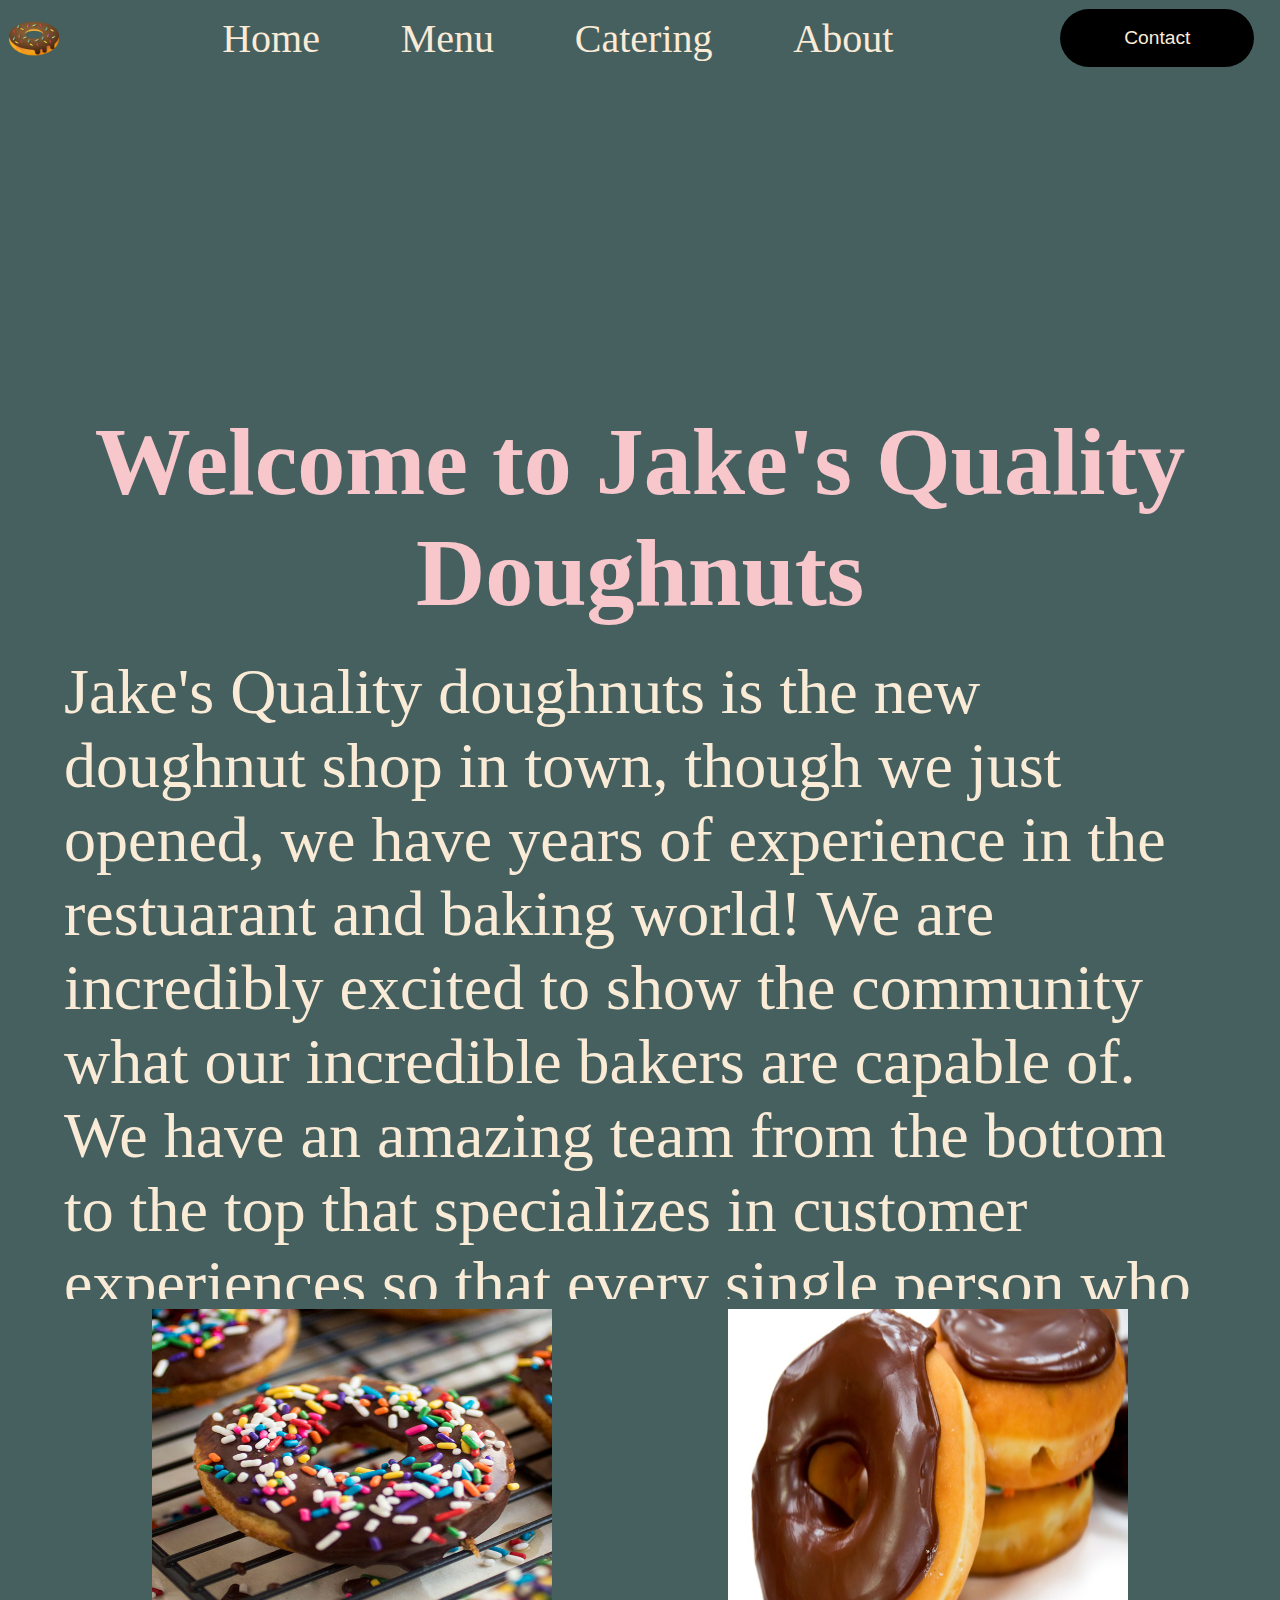
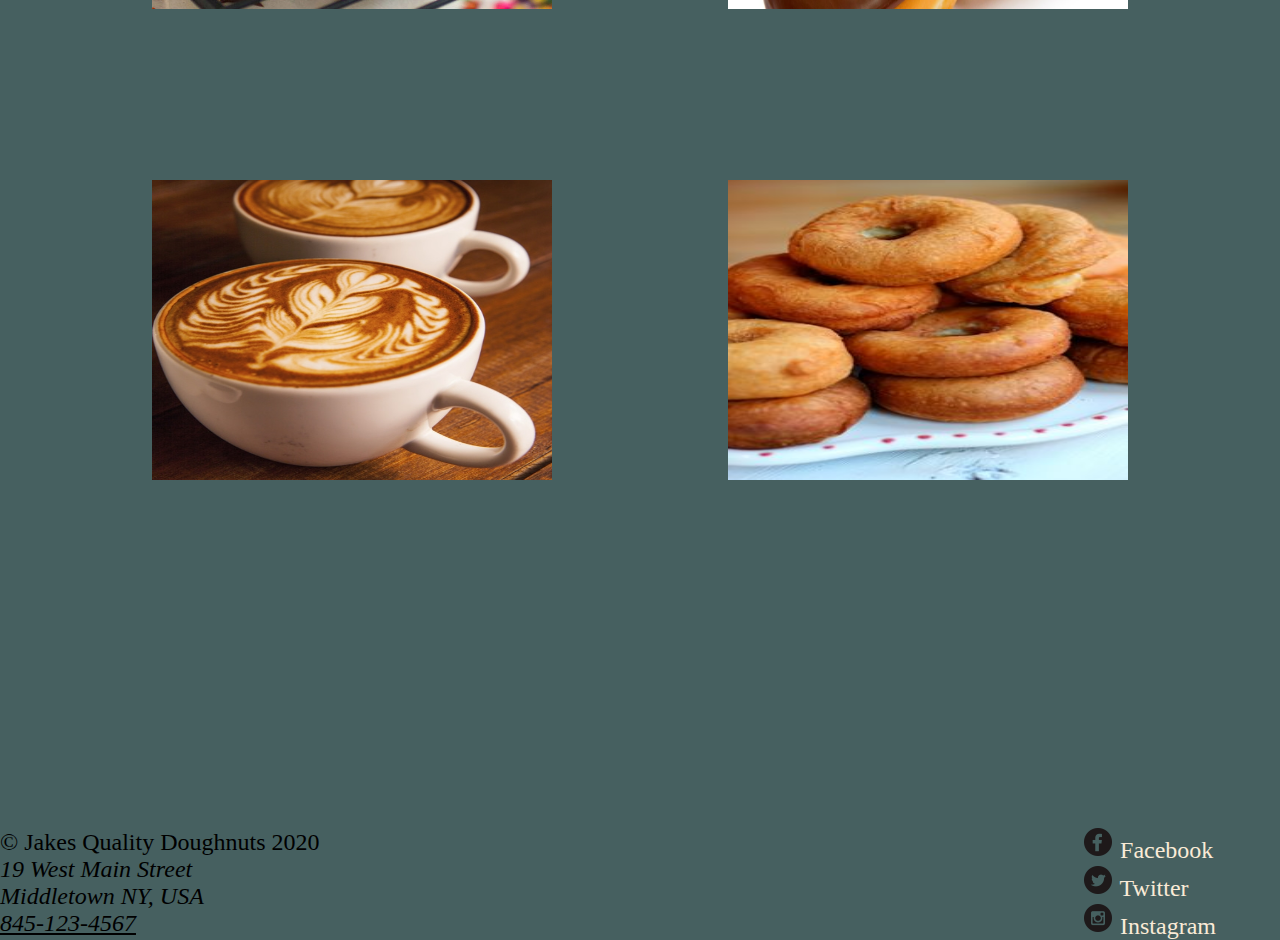
<file: index.html>
<!DOCTYPE html>
<html lang="en">
<head>
    <meta charset="UTF-8">
    <meta name="viewport" content="width=device-width, initial-scale=1.0">
    <title>Jake's Quality Doughnuts</title>
    <link rel="icon" href="images\favicon.ico">
    <link rel="stylesheet" href="style.css">
</head>
<body>
    <header>
        <nav class="nav-box">
            <img class="logo" src="images\donut.png" alt="logo" height="50px" width="50px">
                <ul class="nav-list">
                    <li><a href="index.html">Home</a></li>
                    <li><a href="Menu2.html">Menu</a></li>
                    <li><a href="Catering3.html">Catering</a></li>
                    <li><a href="About4.html">About</a></li>
                </ul>
            <a href="Contact5.html"><button class="contact-button">Contact</button></a>
        </nav>
    </header>
    <div class="main-1">
        <h1 class="main-heading">Welcome to Jake's Quality Doughnuts</h1>
        <p class="main-1">Jake's Quality doughnuts is the new doughnut shop in town, though we just opened, we have years of experience in the restuarant and baking world! We are incredibly excited to show the community what our incredible bakers are capable of. We have an amazing team from the bottom to the top that specializes in customer experiences so that every single person who walks in our doors walks out happy. That's what we're all about here at Jake's, not just excellent baking and cooking skills, great customer service and a great friendly enviornment but we aim to deliver a truly Quality customer experience.  
        </p>
        <br>
        <p class="main-2">
            So stop on by sometime, we'll be waiting for you and we promise you'll enjoy your experience.
        </p>
    </div>
    <div class="img-box">
        <div class="image">
            <img src="images\baked-sprinkle-donuts-recipe.jpg" alt="#" height="300" width="400"></lass>
        </div>
        <div class="image">
            <img src="images\chocolate-glaze.jpg" alt="#" height="300" width="400">
        </div>
        <div class="image">
            <img src="images\Chicory-Root-Maple-and-Almond-Milk-Latte.jpg" alt="#" height="300" width="400">
        </div>
        <div class="image">
            <img src="images\plane_donuts.jpg" alt="#" height="300" width="400">
        </div>
    </div>
    <footer>
        <div class="legals">
            <p>&copy; Jakes Quality Doughnuts 2020</p>
            <address>
                19 West Main Street<br>
                Middletown NY, USA<br>
                <a href="tel:8451234567">845-123-4567</a>
            </address> 
        </div>
        <div class="socials">
            <div>
                <img src="images\facebook-259-675868.png" alt="#">
                <a href="https://www.facebook.com/">Facebook</a>
            </div>
            <div>
                <img src="images\twitter-236-675864.png" alt="#">
                <a href="https://twitter.com/">Twitter</a>
            </div>
            <div>
                <img src="images\instagram-213-675870.png" alt="#">
                <a href="https://www.instagram.com/">Instagram</a>
            </div>
            
            
            
        </div>
    </footer>
    
</body>

</html>
</file>
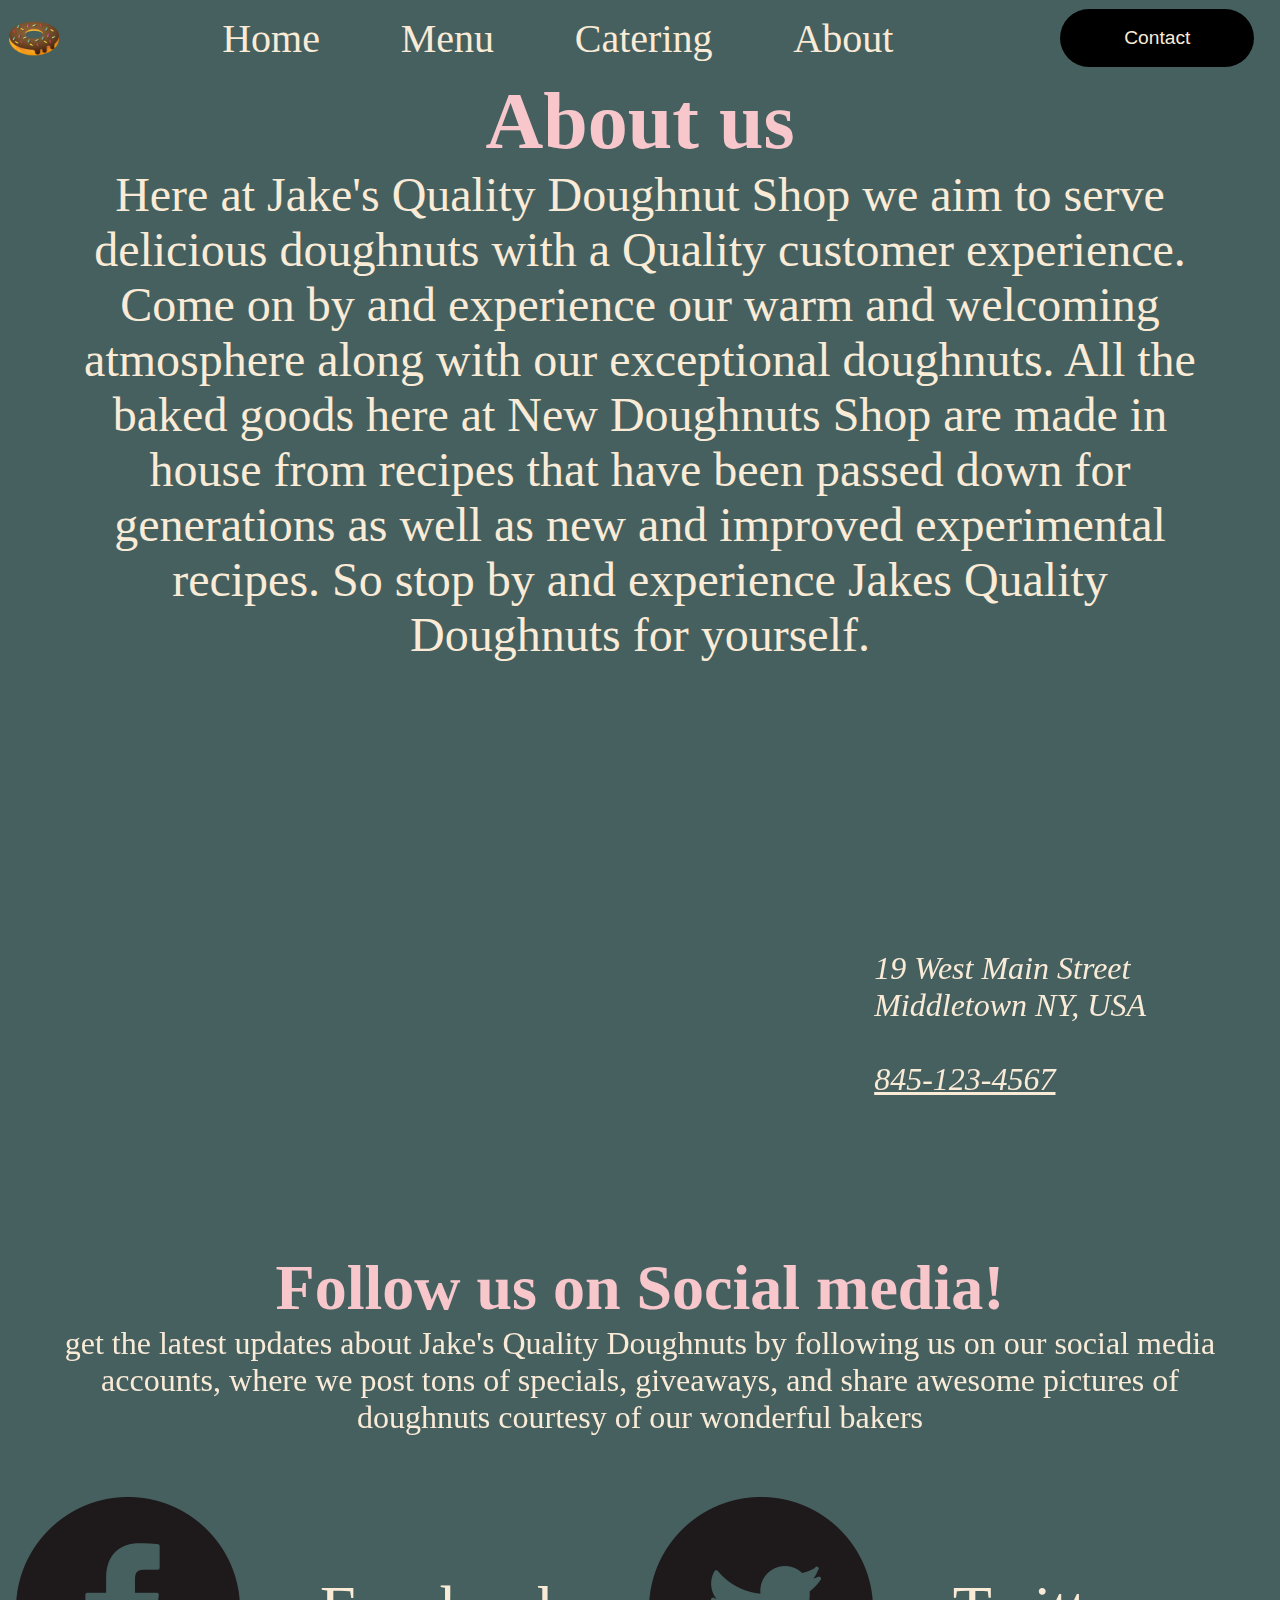
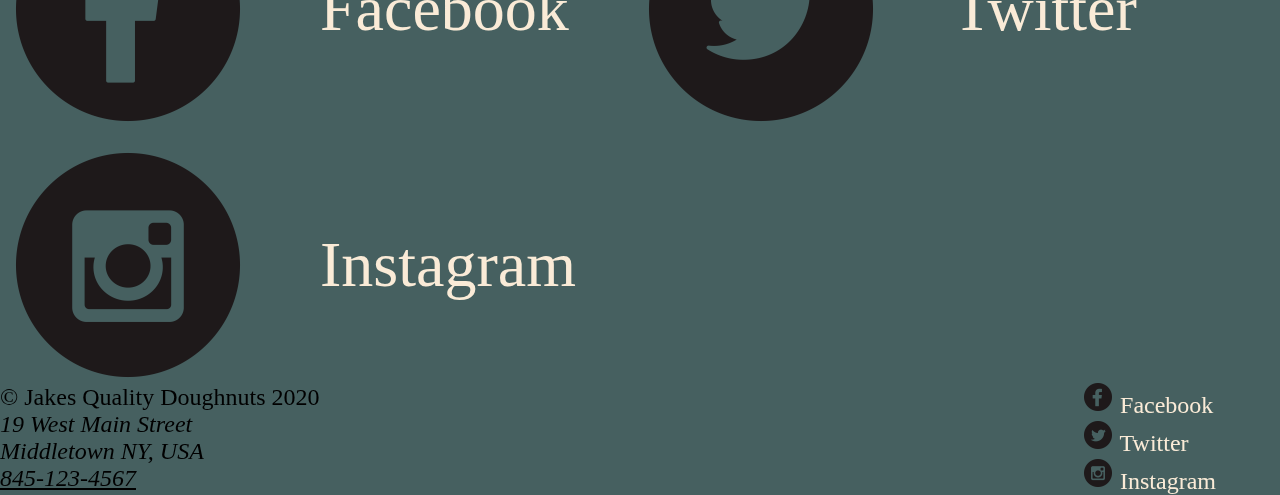
<file: About4.html>
<!DOCTYPE html>
<html lang="en">
<head>
    <meta charset="UTF-8">
    <meta name="viewport" content="width=device-width, initial-scale=1.0">
    <title>Jake's Quality Doughnuts</title>
    <link rel="icon" href="images\favicon.ico">
    <link rel="stylesheet" href="style4.css">
</head>
<body>
    <header>
        <nav class="nav-box">
            <img class="logo" src="images\donut.png" alt="logo" height="50px" width="50px">
                <ul class="nav-list">
                    <li><a href="index.html">Home</a></li>
                    <li><a href="Menu2.html">Menu</a></li>
                    <li><a href="Catering3.html">Catering</a></li>
                    <li><a href="About4.html">About</a></li>
                </ul>
            <a href="Contact5.html"><button class="contact-button">Contact</button></a>
        </nav>
    </header>
    <h1 class="main-header">About us</h1>
    <p class="main-content">Here at Jake's Quality Doughnut Shop we aim to serve delicious doughnuts with a Quality customer experience. Come on by and experience our warm and welcoming atmosphere along with our exceptional doughnuts. All the baked goods here at New Doughnuts Shop are made in house from recipes that have been passed down for generations as well as new and improved experimental recipes. So stop by and experience Jakes Quality Doughnuts for yourself. 

    </p>
    <div class="flex-container">
        <div class="map-embed">
            <iframe src="https://www.google.com/maps/embed?pb=!1m18!1m12!1m3!1d2990.7280263454763!2d-74.4228752847084!3d41.44512267925904!2m3!1f0!2f0!3f0!3m2!1i1024!2i768!4f13.1!3m3!1m2!1s0x89c33262794d524d%3A0xefd3ada9c959f8aa!2s19%20W%20Main%20St%2C%20Middletown%2C%20NY%2010940!5e0!3m2!1sen!2sus!4v1605755101834!5m2!1sen!2sus" width="600" height="450" frameborder="0" style="border:0;" allowfullscreen="" aria-hidden="false" tabindex="0"></iframe>
        </div>
    <div class="contact-info">
        <address>
            19 West Main Street<br>
            Middletown NY, USA<br>
            <br>
            <a href="tel:8451234567">845-123-4567</a>
        </address> 

    </div>
    </div>
    <h1 class="social-heading">Follow us on Social media!</h1>
    <p class="social-p">get the latest updates about Jake's Quality Doughnuts by following us on our social media accounts, where we post tons of specials, giveaways, and share awesome pictures of doughnuts courtesy of our wonderful bakers</p>

        <div class="social-container">
            <div class="facebook">
                <img src="images\facebook256.png" alt="#">
                <a href="https://www.facebook.com/">Facebook</a>
            </div>
            <div class="twitter">
                <img src="images\twitter256.png" alt="#">
                <a href="https://twitter.com/">Twitter</a>
            </div>
            <div class="instagram">
                <img src="images\instagram256.png" alt="#">
                <a href="https://www.instagram.com/">Instagram</a>
            </div>

    <footer>
        <div class="legals">
            <p>&copy; Jakes Quality Doughnuts 2020</p>
            <address>
                19 West Main Street<br>
                Middletown NY, USA<br>
                <a href="tel:8451234567">845-123-4567</a>
            </address> 
        </div>
        <div class="socials">
            <div>
                <img src="images\facebook-259-675868.png" alt="#">
                <a href="https://www.facebook.com/">Facebook</a>
            </div>
            <div>
                <img src="images\twitter-236-675864.png" alt="#">
                <a href="https://twitter.com/">Twitter</a>
            </div>
            <div>
                <img src="images\instagram-213-675870.png" alt="#">
                <a href="https://www.instagram.com/">Instagram</a>
            </div>
            
        </div>
    </footer>
    
</body>
</html>
</file>
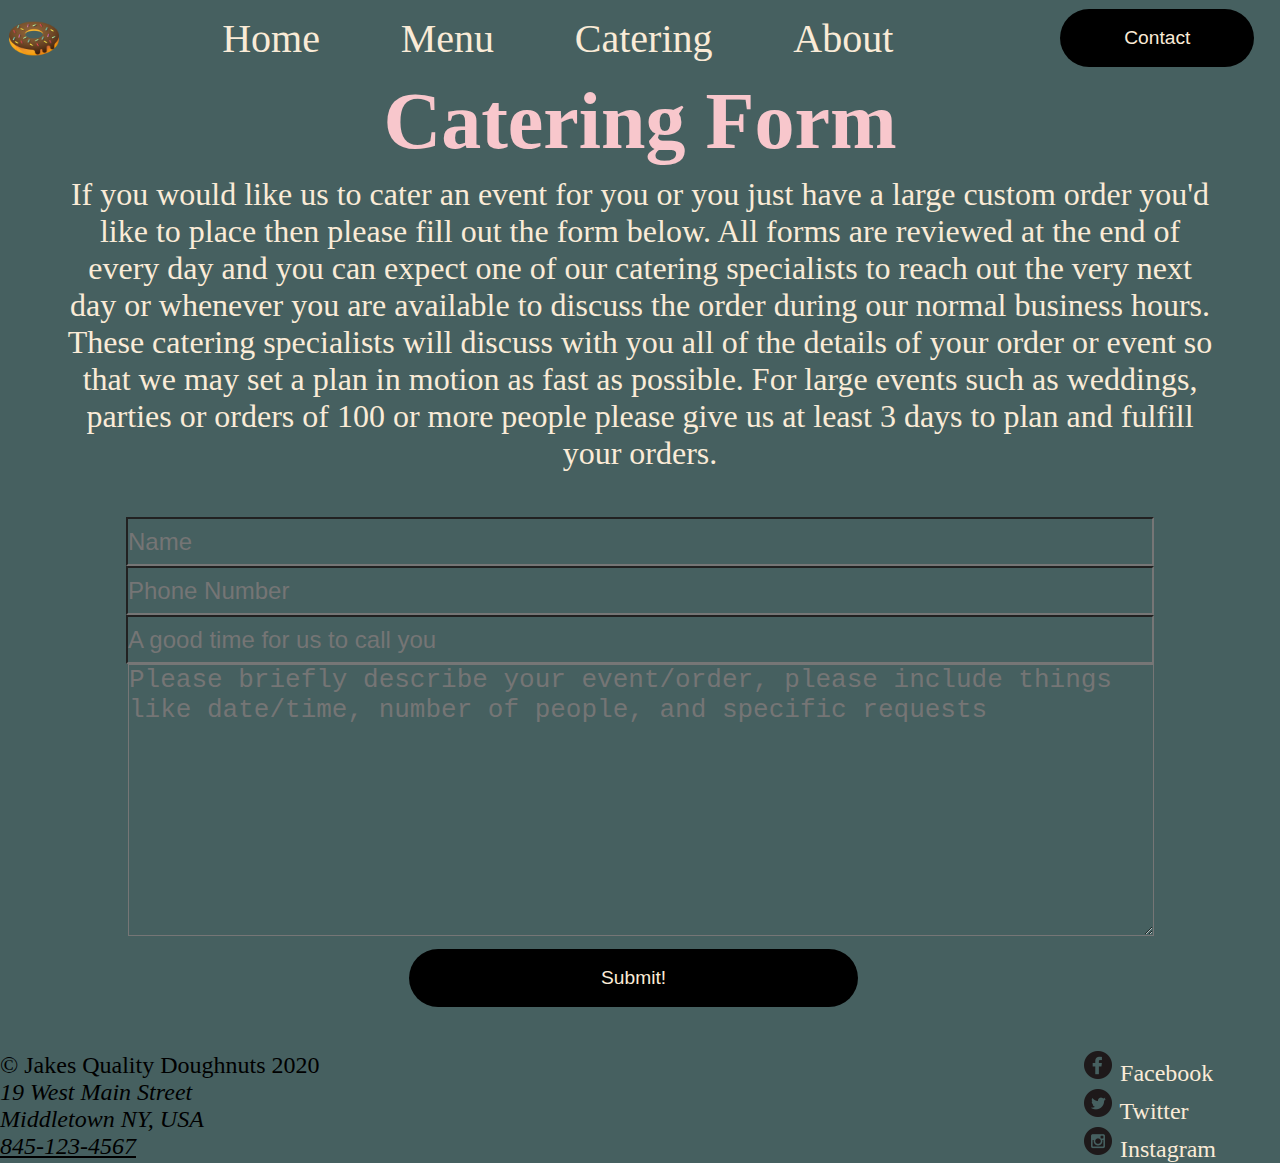
<file: Catering3.html>
<!DOCTYPE html>
<html lang="en">
<head>
    <meta charset="UTF-8">
    <meta name="viewport" content="width=device-width, initial-scale=1.0">
    <link rel="icon" href="images\favicon.ico">
    <link rel="stylesheet" href="style3.css">
</head>
<body>
    <header>
        <nav class="nav-box">
            <img class="logo" src="images\donut.png" alt="logo" height="50px" width="50px">
                <ul class="nav-list">
                    <li><a href="index.html">Home</a></li>
                    <li><a href="Menu2.html">Menu</a></li>
                    <li><a href="Catering3.html">Catering</a></li>
                    <li><a href="About4.html">About</a></li>
                </ul>
            <a href="Contact5.html"><button class="contact-button">Contact</button></a>
        </nav>
    </header>
    <h1 class="main-heading">Catering Form</h1>
    <p class="catering-message">
        If you would like us to cater an event for you or you just have a large custom order you'd like to place then please fill out the form below. All forms are reviewed at the end of every day and you can expect one of our catering specialists to reach out the very next day or whenever you are available to discuss the order during our normal business hours. These catering specialists will discuss with you all of the details of your order or event so that we may set a plan in motion as fast as possible. For large events such as weddings, parties or orders of 100 or more people please give us at least 3 days to plan and fulfill your orders.
        <br>
    </p>
    
    <form action="#">
        <input type="text" name="name" placeholder="Name">
        <input type="text" name="phone-number" placeholder="Phone Number">
        <input type="text" name="time" placeholder="A good time for us to call you">
        <div class="catering-container"><textarea name="complaint" id="request"placeholder="Please briefly describe your event/order, please include things like date/time, number of people, and specific requests"></textarea></div>            <a href="#"><button class="submit-button">Submit!</button></a>
    </form>



    <footer>
        <div class="legals">
            <p>&copy; Jakes Quality Doughnuts 2020</p>
            <address>
                19 West Main Street<br>
                Middletown NY, USA<br>
                <a href="tel:8451234567">845-123-4567</a>
            </address> 
        </div>
        <div class="socials">
            <div>
                <img src="images\facebook-259-675868.png" alt="#">
                <a href="https://www.facebook.com/">Facebook</a>
            </div>
            <div>
                <img src="images\twitter-236-675864.png" alt="#">
                <a href="https://twitter.com/">Twitter</a>
            </div>
            <div>
                <img src="images\instagram-213-675870.png" alt="#">
                <a href="https://www.instagram.com/">Instagram</a>
            </div>
            
            
            
        </div>
    </footer>
    
</body>
</html>
</file>
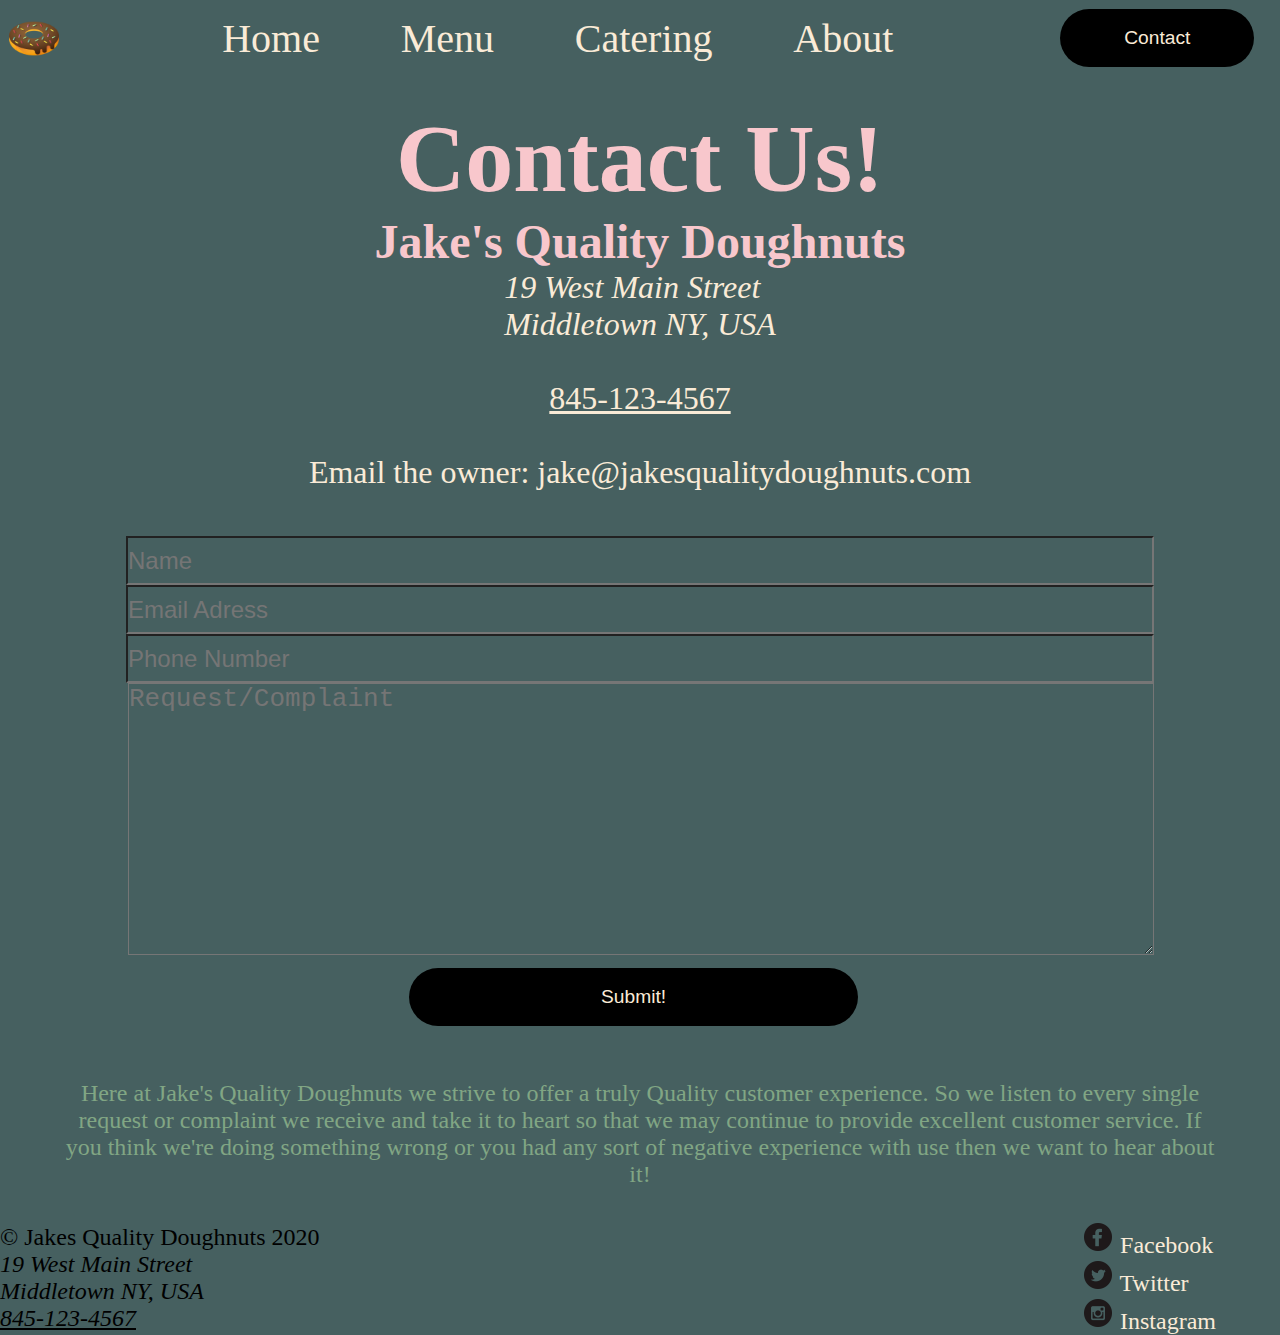
<file: Contact5.html>
<!DOCTYPE html>
<html lang="en">
<head>
    <meta charset="UTF-8">
    <meta name="viewport" content="width=device-width, initial-scale=1.0">
    <link rel="icon" href="images\favicon.ico">
    <link rel="stylesheet" href="style5.css">
</head>
<body>
    <header>
        <nav class="nav-box">
            <img class="logo" src="images\donut.png" alt="logo" height="50px" width="50px">
                <ul class="nav-list">
                    <li><a href="index.html">Home</a></li>
                    <li><a href="Menu2.html">Menu</a></li>
                    <li><a href="Catering3.html">Catering</a></li>
                    <li><a href="About4.html">About</a></li>
                </ul>
            <a href="Contact5.html"><button class="contact-button">Contact</button></a>
        </nav>
    </header>
    <h1 class="main-heading">Contact Us!</h1>
    <h2 class="second-heading">Jake's Quality Doughnuts</h2>
    <div class="contact-info">
        <address>
            19 West Main Street<br>
            Middletown NY, USA<br>   
        </address>
        <p>
            <br>
            <a href="tel:8451234567">845-123-4567</a>  
        </p>
        <p>
            <br>
            Email the owner: jake@jakesqualitydoughnuts.com
        </p> 
    </div>
    <form action="#">
        <input type="text" name="name" placeholder="Name">
        <input type="text" name="email" placeholder="Email Adress">
        <input type="text" name="phone-number" placeholder="Phone Number">
        <div class="complaint-container"><textarea name="complaint" id="complaint"placeholder="Request/Complaint"></textarea></div>
        <a href="#"><button class="submit-button">Submit!</button></a>
    </form>
    <p class="customer-service">Here at Jake's Quality Doughnuts we strive to offer a truly Quality customer experience. So we listen to every single request or complaint we receive and take it to heart so that we may continue to provide excellent customer service. If you think we're doing something wrong or you had any sort of negative experience with use then we want to hear about it!</p>




    <footer>
        <div class="legals">
            <p>&copy; Jakes Quality Doughnuts 2020</p>
            <address>
                19 West Main Street<br>
                Middletown NY, USA<br>
                <a href="tel:8451234567">845-123-4567</a>
            </address> 
        </div>
        <div class="socials">
            <div>
                <img src="images\facebook-259-675868.png" alt="#">
                <a href="https://www.facebook.com/">Facebook</a>
            </div>
            <div>
                <img src="images\twitter-236-675864.png" alt="#">
                <a href="https://twitter.com/">Twitter</a>
            </div>
            <div>
                <img src="images\instagram-213-675870.png" alt="#">
                <a href="https://www.instagram.com/">Instagram</a>
            </div>
            
            
            
        </div>
    </footer>
    
</body>
</html>
</file>
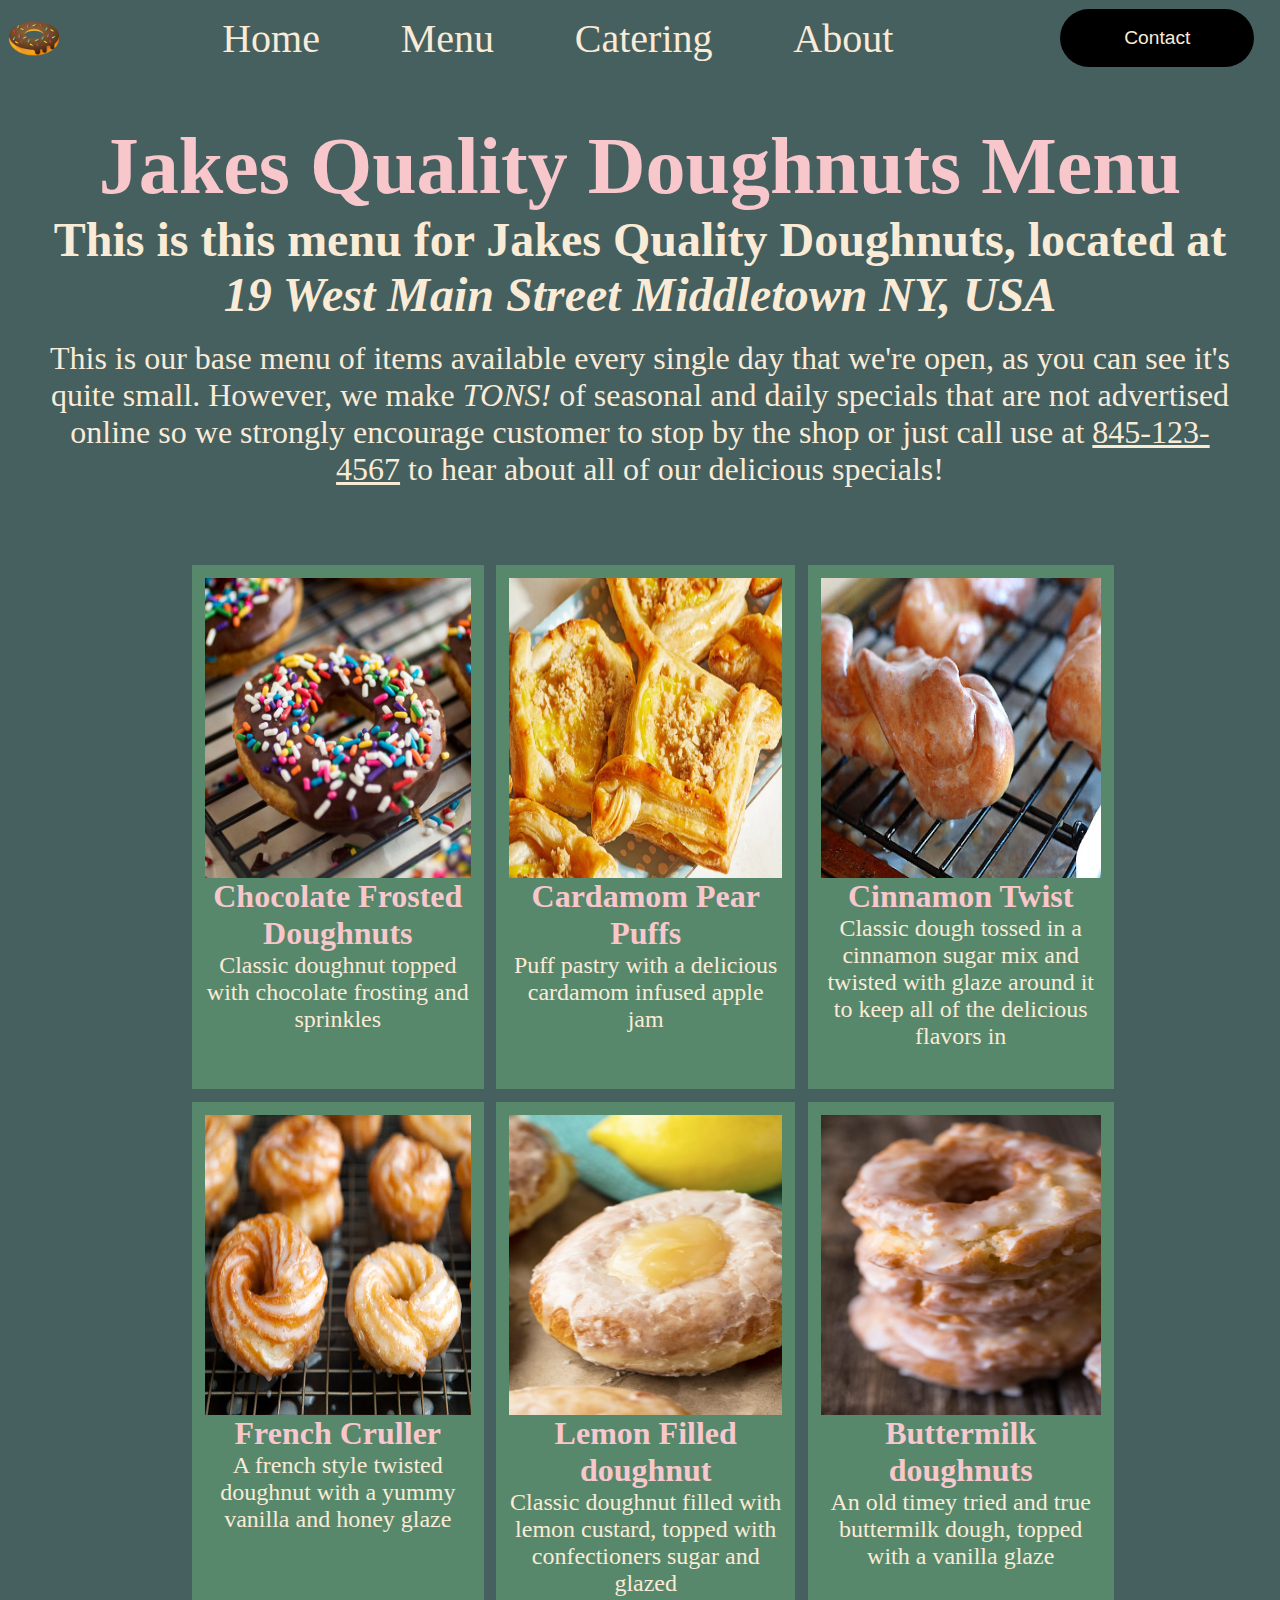
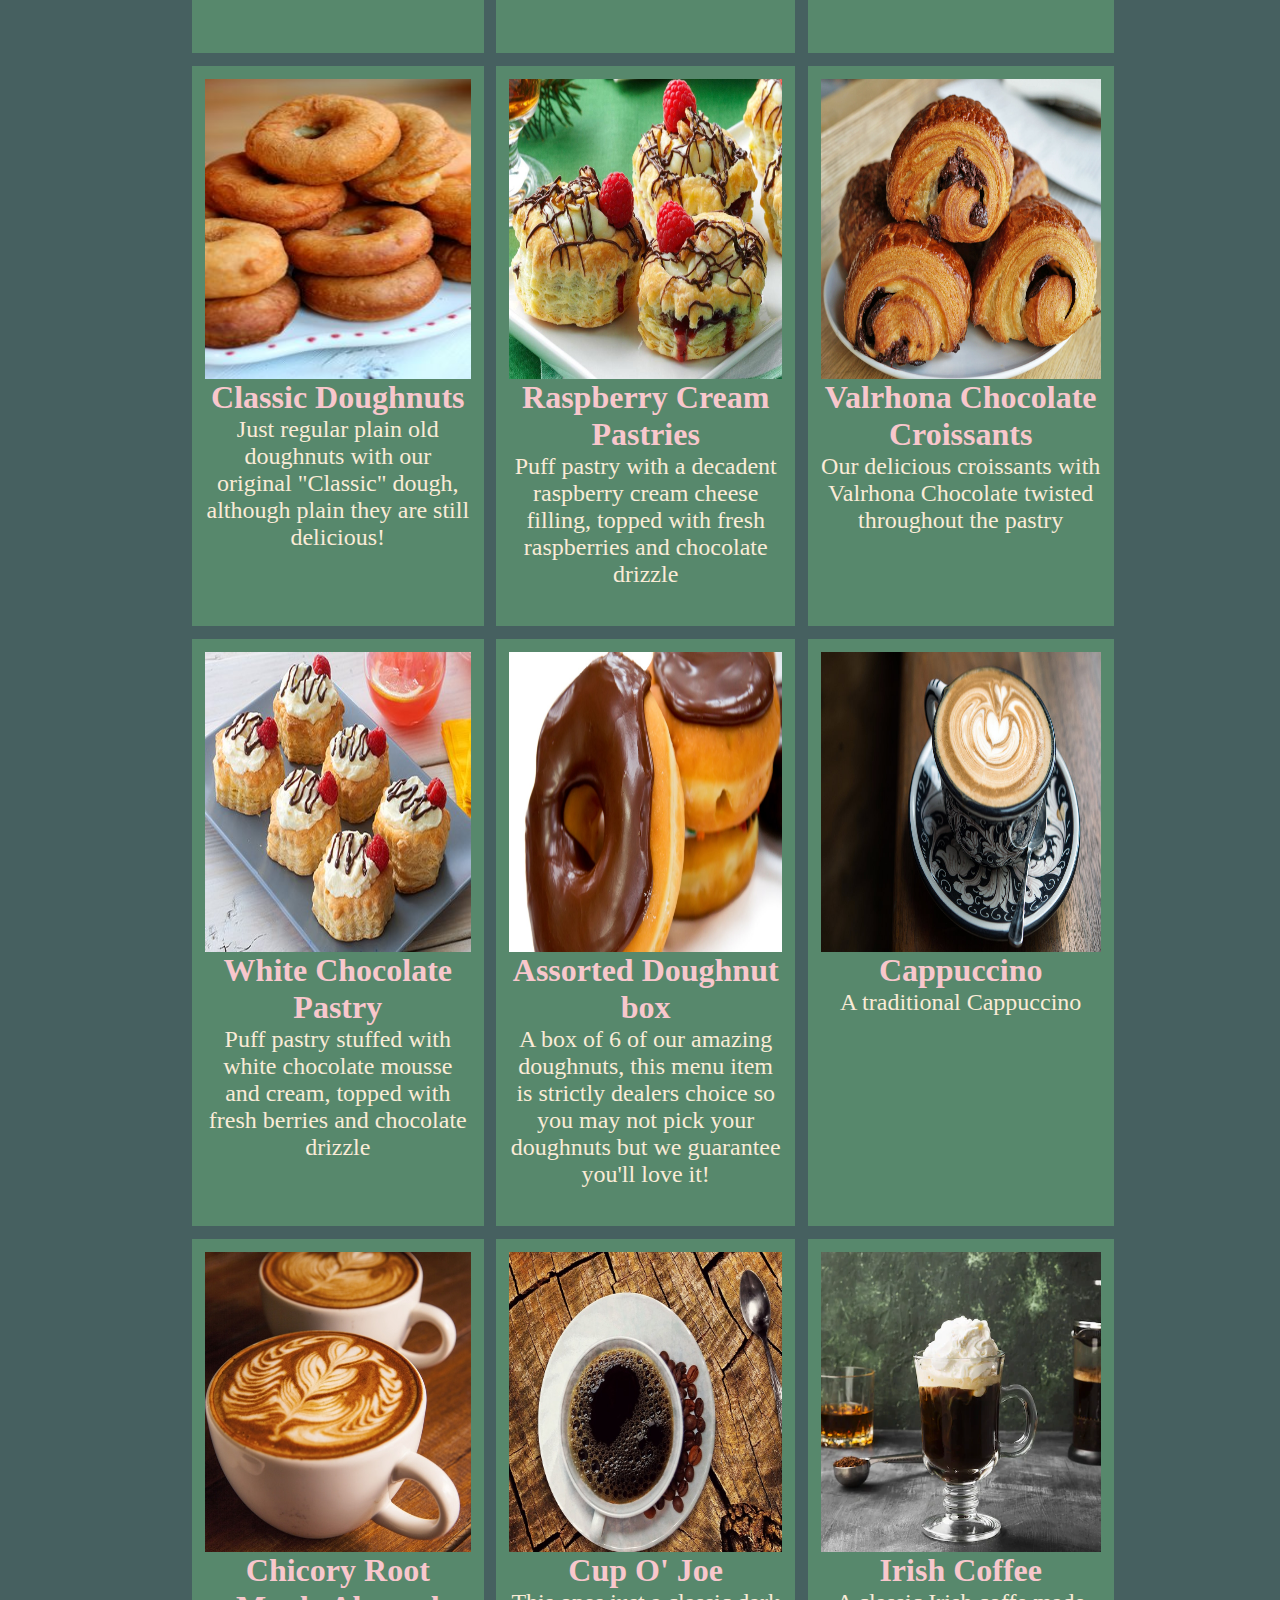
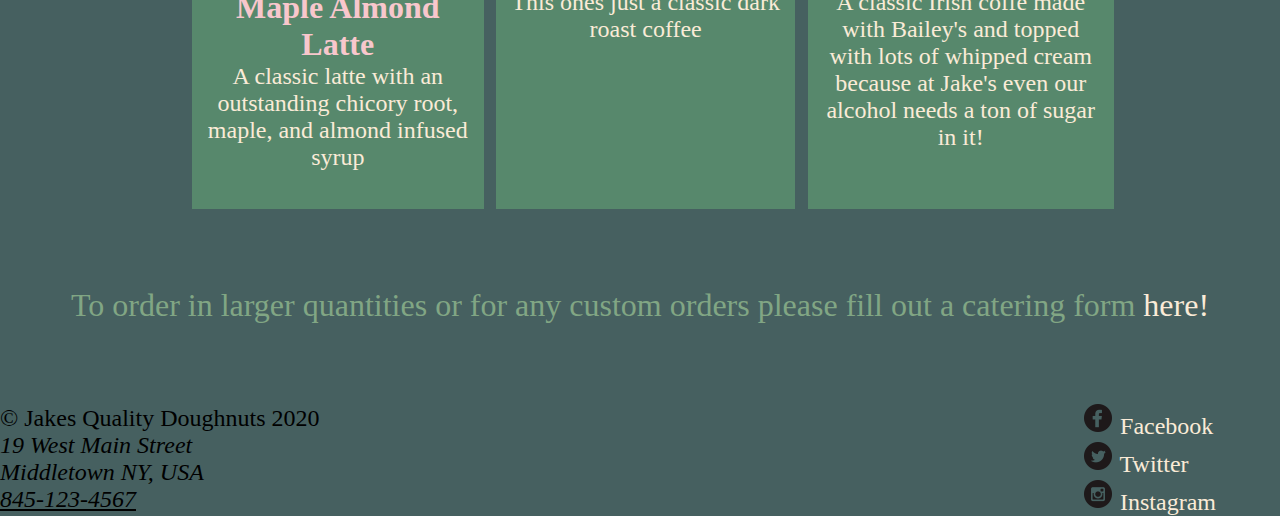
<file: Menu2.html>
<!DOCTYPE html>
<html lang="en">
<head>
    <meta charset="UTF-8">
    <meta name="viewport" content="width=device-width, initial-scale=1.0">
    <title>Jake's Quality Doughnuts</title>
    <link rel="icon" href="images\favicon.ico">
    <link rel="stylesheet" href="style2.css">
</head>
<body>
    <header>
        <nav class="nav-box">
            <img class="logo" src="images\donut.png" alt="logo" height="50px" width="50px">
                <ul class="nav-list">
                    <li><a href="index.html">Home</a></li>
                    <li><a href="Menu2.html">Menu</li></a>
                    <li><a href="Catering3.html">Catering</a></li>
                    <li><a href="About4.html">About</a></li>
                </ul>
            <a href="Contact5.html"><button class="contact-button">Contact</button></a>
        </nav>
    </header>
    <section class="main-1">
        <h1>Jakes Quality Doughnuts Menu</h1>            <h2>This is this menu for Jakes Quality Doughnuts, located at <address> 19 West Main Street Middletown NY, USA</address> </h2>
        <br>
        <p>
            This is our base menu of items available every single day that we're open, as you can see it's quite small. However, we make <em>TONS!</em> of seasonal and daily specials that are not advertised online so we strongly encourage customer to stop by the shop or just call use at  <a href="tel:8451234567">845-123-4567</a> to hear about all of our delicious specials!
        </p>
        </section>
    <div class="menu-container">
        <div class="menu-item">
            <img src="images\baked-sprinkle-donuts-recipe.jpg" alt="#" height="300" width="300">
            <h1>
                Chocolate Frosted Doughnuts
            </h1>
            <p>
                Classic doughnut topped with chocolate frosting and sprinkles
            </p>
            <br>
        </div>
        <div class="menu-item">
            <img src="images\Cardamom_pear_pasteris.webp" alt="#" height="300" width="300">
            <h1>
                Cardamom Pear Puffs
            </h1>
            <p>
                Puff pastry with a delicious cardamom infused apple jam
            </p>
            <br>
        </div>
        <div class="menu-item">
            <img src="images\cinnamon_tiwst.JPG" alt="#" height="300" width="300">
            <h1>
                Cinnamon Twist
            </h1>
            <p>
                Classic dough tossed in a cinnamon sugar mix and twisted with glaze around it to keep all of the delicious flavors in
            </p>
        </div>
        <div class="menu-item">
            <img src="images\french_cruller.jpg" alt="#" height="300" width="300">
            <h1>
                French Cruller
            </h1>
            <p>
                A french style twisted doughnut with a yummy vanilla and honey glaze
            </p>
            <br>
        </div>
        <div class="menu-item">
            <img src="images\Lemon-Filled-Donut.jpg" alt="#" height="300" width="300">
            <h1>
                Lemon Filled doughnut
            </h1>
            <p>
                Classic doughnut filled with lemon custard, topped with confectioners sugar and glazed
            </p>
            <br>
        </div>
        <div class="menu-item">
            <img src="images\Old-Fashioned-Buttermilk-Donuts.jpg" alt="#" height="300" width="300">
            <h1>
                Buttermilk doughnuts
            </h1>
            <p>
                An old timey tried and true buttermilk dough, topped with a vanilla glaze
            </p>
            <br>
        </div>
        <div class="menu-item">
            <img src="images\plane_donuts.jpg" alt="#" height="300" width="300">
            <h1>
                Classic Doughnuts 
            </h1>
            <p>
                Just regular plain old doughnuts with our original "Classic" dough, although plain they are still delicious!
            </p>
        </div>
        <div class="menu-item">
            <img src="images\Raspberry-Cream-Cheese-Pastries.jpg" alt="#" height="300" width="300">
            <h1>
                Raspberry Cream Pastries
            </h1>
            <p>
                Puff pastry with a decadent raspberry cream cheese filling, topped with fresh raspberries and chocolate drizzle
            </p>
        </div>
        <div class="menu-item">
            <img src="images\valrhona_chocolate_croissants.jpg" alt="#" height="300" width="300">
            <h1>
                Valrhona Chocolate Croissants
            </h1>
            <p>
                Our delicious croissants with Valrhona Chocolate twisted throughout the pastry
            </p>
            <br>
        </div>
        <div class="menu-item">
            <img src="images\white_chocolate_mousse_pasteries.jpg" alt="#" height="300" width="300">
            <h1>
                White Chocolate Pastry
            </h1>
            <p>
                Puff pastry stuffed with white chocolate mousse and cream, topped with fresh berries and chocolate drizzle
            </p>
        </div>
        <div class="menu-item">
            <img src="images\chocolate-glaze.jpg" alt="#" height="300" width="300">
            <h1>
                Assorted Doughnut box
            </h1>
            <p>
                A box of 6 of our amazing doughnuts, this menu item is strictly dealers choice so you may not pick your doughnuts but we guarantee you'll love it!
            </p>

        </div>
        <div class="menu-item">
            <img src="images\cappuccino.jpg" alt="#" height="300" width="300">
            <h1>
                Cappuccino
            </h1>
            <p> 
                A traditional Cappuccino
            </p>
            <br>
            <br>
            <br>
        </div>
        <div class="menu-item">
            <img src="images\Chicory-Root-Maple-and-Almond-Milk-Latte.jpg" alt="#" height="300" width="300">
            <h1>
                Chicory Root Maple Almond Latte
            </h1>
            <p>
                A classic latte with an outstanding chicory root, maple, and almond infused syrup
            </p>
        </div>
        <div class="menu-item">
            <img src="images\Fresh_Brewed_Coffee.jpeg" alt="#" height="300" width="300">
            <h1>
                Cup O' Joe
            </h1>
            <p>
                This ones just a classic dark roast coffee
            </p>
            <br>
            <br>
            <br>
        </div>
        <div class="menu-item">
            <img src="images\irish_coffee.webp" alt="#" height="300" width="300">
            <h1>
                Irish Coffee
            </h1>
            <p>
                A classic Irish coffe made with Bailey's and topped with lots of whipped cream because at Jake's even our alcohol needs a ton of sugar in it!
            </p>
        </div>

    </div>
    <p class="catering-shill">To order in larger quantities or for any custom orders please fill out a catering form <a href="Catering3.html"> here!</a></p>
    <footer>
        <div class="legals">
            <p>&copy; Jakes Quality Doughnuts 2020</p>
            <address>
                19 West Main Street<br>
                Middletown NY, USA<br>
                <a href="tel:8451234567">845-123-4567</a>
            </address> 
        </div>
        <div class="socials">
            <div>
                <img src="images\facebook-259-675868.png" alt="#">
                <a href="https://www.facebook.com/">Facebook</a>
            </div>
            <div>
                <img src="images\twitter-236-675864.png" alt="#">
                <a href="https://twitter.com/">Twitter</a>
            </div>
            <div>
                <img src="images\instagram-213-675870.png" alt="#">
                <a href="https://www.instagram.com/">Instagram</a>
            </div>
            
            
            
        </div>
    </footer>
</body>
</html>
</file>
<file: style.css>
* {
	margin: 0;
	padding: 0;
	background-color: #466060;
	color: antiquewhite;
}
body,
html {
	min-height: 100vh;
	min-width: 95vw;
}
/* layout */
body {
	display: grid;
	grid-template-columns: 5% 90% 5%;
	grid-template-rows: 15% 35% 40% 10%;
	grid-template-areas:
		"header header header"
		". main-1 ."
		". img-box ."
		"footer footer footer";
}
header {
	grid-area: header;
}
.main-1 {
	grid-area: main-1;
}
.img-box {
	grid-area: img-box;
}
footer {
	grid-area: footer;
}
/* Nav */
.nav-box {
	display: flex;
	justify-content: space-between;
	align-items: center;
}
.nav-list {
	display: inline;
}
.nav-list li {
	display: inline;
	padding: 1vh 3vw;
}
.nav-list a {
	text-decoration: none;
	font-size: 2.5em;
}
.nav-list a:hover {
	color: black;
	cursor: pointer;
}

.logo {
	max-width: 5vw;
	max-height: 5vh;
	margin: 1vh 1vh 1vh 1vh;
}
.contact-button-box {
	display: inline-block;
}
.contact-button {
	padding: 2vh 5vw;
	background-color: black;
	color: antiquewhite;
	font-size: 1.2em;
	border-radius: 50px;
	border: none;
	cursor: pointer;
	margin: 1vh 2vw 1vh 1vw;
}
.contact-button:hover {
	background-color: antiquewhite;
	color: black;
}
/* main content */
.main-heading {
	color: #f8c7cc;
	text-align: center;
	margin: 3vh;
	font-size: 3em;
}
.main-1 {
	font-size: 2em;
}
.main-2 {
	text-align: center;
	font-size: 2em;
	color: #81a684;
}
.img-box {
	margin-top: 3%;
	margin-bottom: 3%;
	width: 90vw;
	display: flex;
	flex-wrap: wrap;
	justify-content: space-around;
}
.img-box .image {
	background-color: #466060;
	padding: 10px;
	box-shadow: black;
}
/* footer styles/layout*/
footer {
	font-size: 1.5em;
	margin-top: auto;
	height: 10vh;
	width: 100vw;
	display: flex;
	justify-content: space-between;
	align-items: center;
}
.socials {
	display: flex;
	flex-direction: column;
}
.socials a {
	text-decoration: none;
	margin-right: 5vw;
}
.socials a:hover {
	color: black;
}
.legals * {
	color: black;
}
</file>
<file: style4.css>
* {
	margin: 0;
	padding: 0;
	background-color: #466060;
	color: antiquewhite;
}
body,
html {
	min-height: 100vh;
	min-width: 95vw;
}
/* Nav */
.nav-box {
	display: flex;
	justify-content: space-between;
	align-items: center;
}
.nav-list {
	display: inline;
}
.nav-list li {
	display: inline;
	padding: 1vh 3vw;
}
.nav-list a {
	text-decoration: none;
	font-size: 2.5em;
}
.nav-list a:hover {
	color: black;
	cursor: pointer;
}

.logo {
	max-width: 5vw;
	max-height: 5vh;
	margin: 1vh 1vh 1vh 1vh;
}
.contact-button-box {
	display: inline-block;
}
.contact-button {
	padding: 2vh 5vw;
	background-color: black;
	color: antiquewhite;
	font-size: 1.2em;
	border-radius: 50px;
	border: none;
	cursor: pointer;
	margin: 1vh 2vw 1vh 1vw;
}
.contact-button:hover {
	background-color: antiquewhite;
	color: black;
}
/* main content */
.main-header {
	font-size: 5em;
	text-align: center;
	color: #f8c7cc;
}
.main-content {
	font-size: 3em;
	text-align: center;
	margin: 0 5vw 0 5vw;
}
.flex-container {
	margin: 15vh 5vw 0 5vw;
	max-width: 90vw;
	display: flex;
	justify-content: space-around;
	align-items: center;
	flex-wrap: wrap;
}
.contact-info {
	font-size: 2em;
}
.social-heading {
	text-align: center;
	font-size: 4em;
	color: #f8c7cc;
}
.social-p {
	text-align: center;
	font-size: 2em;
	margin: 0 5vw 5vh 5vw;
}
.facebook {
	display: flex;
	align-items: center;
}
.facebook a {
	font-size: 4em;
	margin: 0 5vw 0 5vw;
	text-decoration: none;
}
.twitter {
	display: flex;
	align-items: center;
}
.twitter a {
	font-size: 4em;
	margin: 0 5vw 0 5vw;
	text-decoration: none;
}
.instagram {
	display: flex;
	align-items: center;
}
.instagram a {
	font-size: 4em;
	margin: 0 5vw 0 5vw;
	text-decoration: none;
}
.social-container {
	display: flex;
	flex-wrap: wrap;
}
.social-container a:hover {
	color: black;
	cursor: pointer;
}

/* footer styles/layout*/
footer {
	font-size: 1.5em;
	margin-top: auto;
	height: 10vh;
	width: 100vw;
	display: flex;
	justify-content: space-between;
	align-items: center;
}
.socials {
	display: flex;
	flex-direction: column;
}
.socials a {
	text-decoration: none;
	margin-right: 5vw;
}
.socials a:hover {
	color: black;
}
.legals * {
	color: black;
}
</file>
<file: style3.css>
* {
	margin: 0;
	padding: 0;
	background-color: #466060;
	color: antiquewhite;
}
body,
html {
	min-height: 100vh;
	min-width: 95vw;
}
/* Nav */
.nav-box {
	display: flex;
	justify-content: space-between;
	align-items: center;
}
.nav-list {
	display: inline;
}
.nav-list li {
	display: inline;
	padding: 1vh 3vw;
}
.nav-list a {
	text-decoration: none;
	font-size: 2.5em;
}
.nav-list a:hover {
	color: black;
	cursor: pointer;
}

.logo {
	max-width: 5vw;
	max-height: 5vh;
	margin: 1vh 1vh 1vh 1vh;
}
.contact-button-box {
	display: inline-block;
}
.contact-button {
	padding: 2vh 5vw;
	background-color: black;
	color: antiquewhite;
	font-size: 1.2em;
	border-radius: 50px;
	border: none;
	cursor: pointer;
	margin: 1vh 2vw 1vh 1vw;
}
.contact-button:hover {
	background-color: antiquewhite;
	color: black;
}
/* main content */
.main-heading {
	text-align: center;
	font-size: 5em;
	color: #f8c7cc;
}
.catering-message {
	text-align: center;
	font-size: 2em;
	margin: 1vh 5vw 5vh 5vw;
}
form {
	margin: 5vh;
	display: flex;
	flex-direction: column;
	align-items: center;
}
input {
	width: 80vw;
	height: 5vh;
	font-size: 1.5em;
}
textarea {
	font-size: 2em;
	width: 100%;
	height: 30vh;
}
.catering-container {
	width: 80vw;
}
.submit-button {
	padding: 2vh 15vw;
	background-color: black;
	color: antiquewhite;
	font-size: 1.2em;
	border-radius: 50px;
	border: none;
	cursor: pointer;
	margin: 1vh 2vw 1vh 1vw;
}
.submit-button:hover {
	background-color: antiquewhite;
	color: black;
}
/* footer styles/layout */
footer {
	font-size: 1.5em;
	margin-top: auto;
	height: 10vh;
	width: 100vw;
	display: flex;
	justify-content: space-between;
	align-items: center;
}
.socials {
	display: flex;
	flex-direction: column;
}
.socials a {
	text-decoration: none;
	margin-right: 5vw;
}
.socials a:hover {
	color: black;
}
.legals * {
	color: black;
}
</file>
<file: style5.css>
* {
	margin: 0;
	padding: 0;
	background-color: #466060;
	color: antiquewhite;
}
body,
html {
	min-height: 100vh;
	min-width: 95vw;
}
/* Nav */
.nav-box {
	display: flex;
	justify-content: space-between;
	align-items: center;
}
.nav-list {
	display: inline;
}
.nav-list li {
	display: inline;
	padding: 1vh 3vw;
}
.nav-list a {
	text-decoration: none;
	font-size: 2.5em;
}
.nav-list a:hover {
	color: black;
	cursor: pointer;
}

.logo {
	max-width: 5vw;
	max-height: 5vh;
	margin: 1vh 1vh 1vh 1vh;
}
.contact-button-box {
	display: inline-block;
}
.contact-button {
	padding: 2vh 5vw;
	background-color: black;
	color: antiquewhite;
	font-size: 1.2em;
	border-radius: 50px;
	border: none;
	cursor: pointer;
	margin: 1vh 2vw 1vh 1vw;
}
.contact-button:hover {
	background-color: antiquewhite;
	color: black;
}
/* main content */
.main-heading {
	margin: 3vh 3vw 0 3vw;

	text-align: center;
	font-size: 6em;
	color: #f8c7cc;
}
.second-heading {
	text-align: center;
	font-size: 3em;
	color: #f8c7cc;
}
.contact-info {
	font-size: 2em;
	display: flex;
	flex-direction: column;
	align-items: center;
}
form {
	margin: 5vh;
	display: flex;
	flex-direction: column;
	align-items: center;
}
input {
	width: 80vw;
	height: 5vh;
	font-size: 1.5em;
}
textarea {
	font-size: 2em;
	width: 100%;
	height: 30vh;
}
.complaint-container {
	width: 80vw;
}
.submit-button {
	padding: 2vh 15vw;
	background-color: black;
	color: antiquewhite;
	font-size: 1.2em;
	border-radius: 50px;
	border: none;
	cursor: pointer;
	margin: 1vh 2vw 1vh 1vw;
}
.submit-button:hover {
	background-color: antiquewhite;
	color: black;
}
.customer-service {
	margin: 0 5vw 5vh 5vw;
	text-align: center;
	font-size: 1.5em;
	color: #81a684;
}
/* footer styles/layout*/
footer {
	font-size: 1.5em;
	margin-top: auto;
	height: 10vh;
	width: 100vw;
	display: flex;
	justify-content: space-between;
	align-items: center;
}
.socials {
	display: flex;
	flex-direction: column;
}
.socials a {
	text-decoration: none;
	margin-right: 5vw;
}
.socials a:hover {
	color: black;
}
.legals * {
	color: black;
}
</file>
<file: style2.css>
* {
	margin: 0;
	padding: 0;
	background-color: #466060;
	color: antiquewhite;
}
body,
html {
	min-height: 100vh;
	min-width: 95vw;
}
/* Nav */
.nav-box {
	display: flex;
	justify-content: space-between;
	align-items: center;
}
.nav-list {
	display: inline;
}
.nav-list li {
	display: inline;
	padding: 1vh 3vw;
}
.nav-list a {
	text-decoration: none;
	font-size: 2.5em;
}
.nav-list a:hover {
	color: black;
	cursor: pointer;
}

.logo {
	max-width: 5vw;
	max-height: 5vh;
	margin: 1vh 1vh 1vh 1vh;
}
.contact-button-box {
	display: inline-block;
}
.contact-button {
	padding: 2vh 5vw;
	background-color: black;
	color: antiquewhite;
	font-size: 1.2em;
	border-radius: 50px;
	border: none;
	cursor: pointer;
	margin: 1vh 2vw 1vh 1vw;
}
.contact-button:hover {
	background-color: antiquewhite;
	color: black;
}
/* main content */
.main-1 {
	text-align: center;
	margin: 5vh 3vw 10vh 3vw;
}
.main-1 h1 {
	font-size: 5em;
	color: #f8c7cc;
}
.main-1 h2 {
	font-size: 3em;
}
.main-1 p {
	font-size: 2em;
}
/* Menu */
.menu-container {
	margin: 0 15vw 10vh 15vw;
	display: grid;
	gap: 3vw;
	max-width: 80vw;
	grid-template-columns: repeat(1fr, 3);
	grid-template-rows: repeat(1fr, auto);
	grid-template-areas:
		"1 2 3"
		"4 5 6"
		"7 8 9"
		"10 11 12"
		"13 14 15";
	align-items: center;
}
.menu-item {
	text-align: center;
	background-color: #57886c;
	box-shadow: black;
	width: 100%;
	height: 100%;
	padding: 1vw;
	display: flex;
	flex-wrap: wrap;
	flex-direction: column;
}
.menu-item img {
	width: 100%;
}
.menu-item h1 {
	font-size: 2em;
	background-color: #57886c;
	color: #f8c7cc;
}
.menu-item p {
	font-size: 1.5em;
	background-color: #57886c;
}
.catering-shill {
	font-size: 2em;
	text-align: center;
	color: #81a684;
	margin-bottom: 10vh;
}
.catering-shill a {
	text-decoration: none;
}
.catering-shill a:hover {
	color: black;
}
/* footer styles/layout*/
footer {
	font-size: 1.5em;
	margin-top: auto;
	height: 10vh;
	width: 100vw;
	display: flex;
	justify-content: space-between;
	align-items: center;
}
.socials {
	display: flex;
	flex-direction: column;
}
.socials a {
	text-decoration: none;
	margin-right: 5vw;
}
.socials a:hover {
	color: black;
}
.legals * {
	color: black;
}
/* @media only screen (max-width: 800px);{
	.menu-container {
		margin: 0 15vw 10vh 15vw;
		display: grid;
		gap: 3vw;
		max-width: 80vw;
		grid-template-columns: repeat(1fr, 2);
		grid-template-rows: repeat(1fr, auto);
		/* grid-template-areas:
			"1 2 3"
			"4 5 6"
			"7 8 9"
			"10 11 12"
			"13 14 15";
		align-items: center;*\
}
} */
</file>
